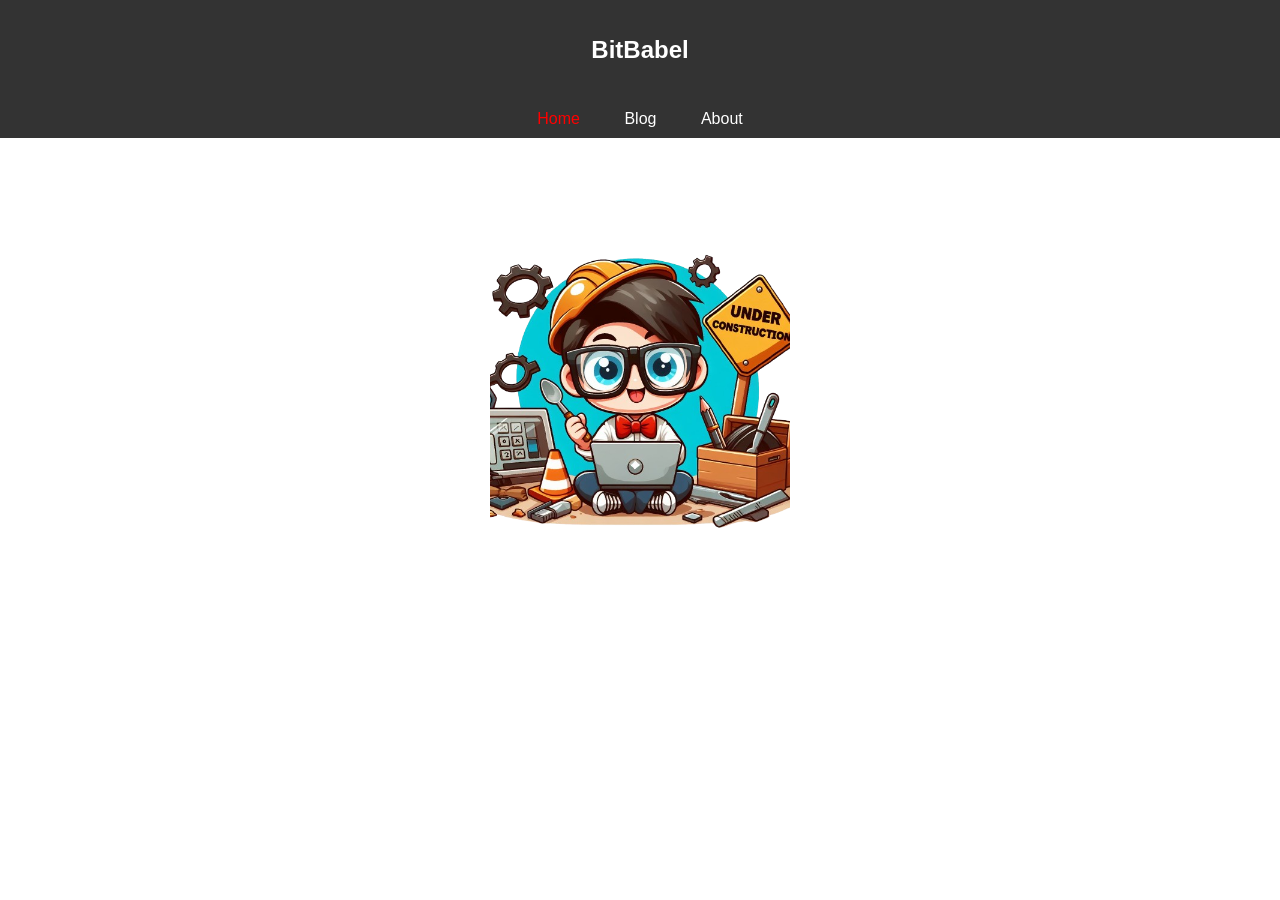
<file: index.html>
<!DOCTYPE html>
<html lang="en">
<head>
    <meta charset="UTF-8">
    <meta name="viewport" content="width=device-width, initial-scale=1.0">
    <title>Simple Blog</title>
    <link rel="stylesheet" href="styles.css">
</head>
<body>
    <header>
        <h1>BitBabel</h1>
    </header>
    <nav>
        <ul>
            <li><a class="active" href="../index.html">Home</a></li>
            <li><a href="../bloglist.html">Blog</a></li>
            <li><a href="../about.html">About</a></li>

        </ul>
    </nav>
    <main>
     
        <div class="blogimgfrontcont" >
        <img src="./images/construct.png" class="blogimgfront" >
    </div>
    </main>

</body>
</html>
</file>
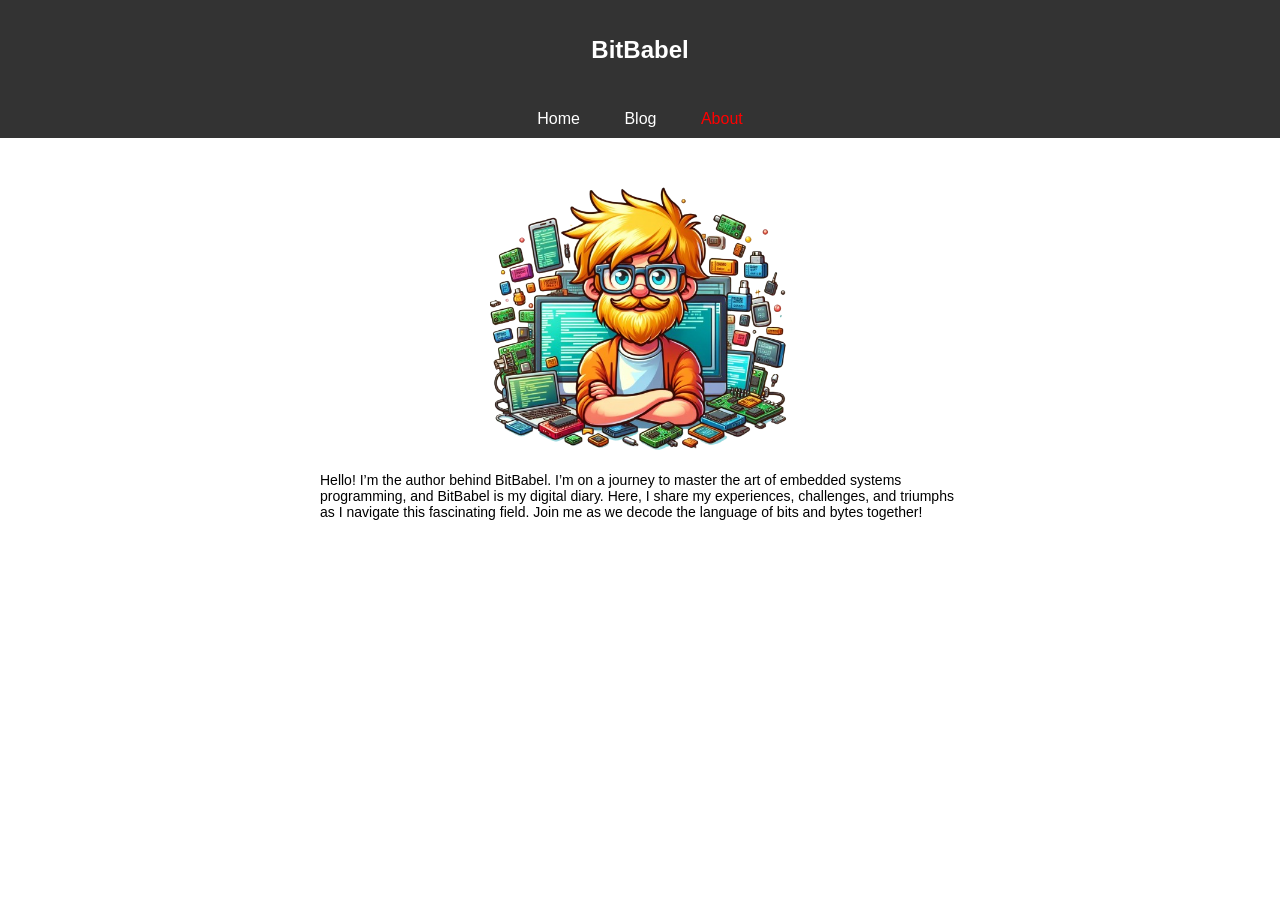
<file: about.html>
<!DOCTYPE html>
<html lang="en">
<head>
    <meta charset="UTF-8">
    <meta name="viewport" content="width=device-width, initial-scale=1.0">
    <title>Simple Blog</title>
    <link rel="stylesheet" href="styles.css">
</head>
<body>
    <header>
        <h1>BitBabel</h1>
    </header>
    <nav>
        <ul>
            <li><a href="../index.html">Home</a></li>
            <li><a href="../bloglist.html">Blog</a></li>
            <li><a class="active" href="../about.html">About</a></li>

        </ul>
    </nav>
    <main>
        <div class="about">
        <img class="blogimg" src="./images/avatar.png" alt="babel tech tower">
        <p>Hello! I&rsquo;m the author behind BitBabel. I&rsquo;m on a journey to master the art of embedded systems programming, and BitBabel is my digital diary. Here, I share my experiences, challenges, and triumphs as I navigate this fascinating field. Join me as we decode the language of bits and bytes together!</p>
        </div>
    </div>
    </main>
   
</body>
</html>
</file>
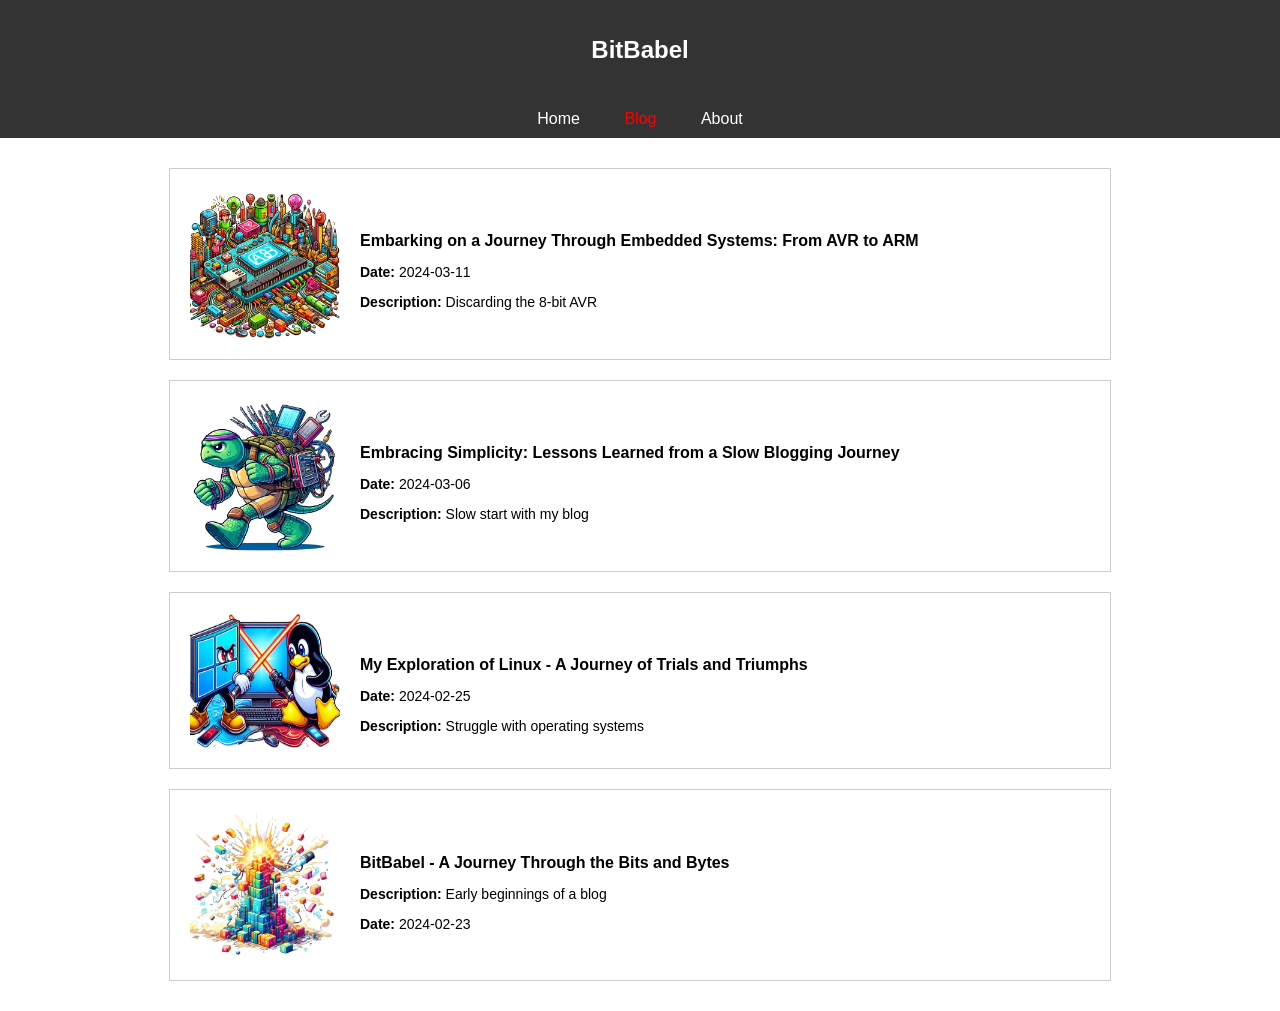
<file: bloglist.html>
<!DOCTYPE html>
<html lang="en">
<head>
    <meta charset="UTF-8">
    <meta name="viewport" content="width=device-width, initial-scale=1.0">
    <title>Simple Blog</title>
    <link rel="stylesheet" href="styles.css">
</head>
<body>
    <header>
        <h1>BitBabel</h1>
    </header>
    <nav>
        <ul>
            <li><a href="../index.html">Home</a></li>
            <li><a class="active" href="../bloglist.html">Blog</a></li>
            <li><a href="../about.html">About</a></li>

        </ul>
    </nav>
    <main>
       
        <div class="container"></div>

        

          <div class="card">
            <a href="./articles/avrjourney.html" class="card-link">
                <img src="./images/avr.png" alt="slow turtle" class="card-link">

                <div class="card-content">
                    <h2>Embarking on a Journey Through Embedded Systems: From AVR to ARM</h2>
                    
                    <p><strong>Date:</strong> 2024-03-11</p>
                    <p><strong>Description:</strong> Discarding the 8-bit AVR</p>
                    
                </div>
            </a>
        </div>
    </div>
      
        <div class="card">
            <a href="./articles/embracingsimplicity.html" class="card-link">
                <img src="./images/slowturtle.png" alt="slow turtle" class="card-link">

                <div class="card-content">
                    <h2>Embracing Simplicity: Lessons Learned from a Slow Blogging Journey</h2>
                    
                    <p><strong>Date:</strong> 2024-03-06</p>
                    <p><strong>Description:</strong> Slow start with my blog</p>
                    
                </div>
            </a>
        </div>
    </div>
        
            <div class="container"></div>
                <div class="card">
                    <a href="./articles/badlinux.html" class="card-link">
                        <img src="./images/wvl.png" alt="windows vs. linux" class="card-link">

                        <div class="card-content">
                            <h2>My Exploration of Linux - A Journey of Trials and Triumphs</h2>
                            
                            <p><strong>Date:</strong> 2024-02-25</p>
                            <p><strong>Description:</strong> Struggle with operating systems</p>
                            
                        </div>
                    </a>
                </div>
            </div>

            <div class="container"></div>
            <div class="card">
                <a href="./articles/earlybeginnings.html" class="card-link">
                    <img src="./images/babel.png" alt="babel tech tower">
                    <div class="card-content">
                        <h2>BitBabel - A Journey Through the Bits and Bytes</h2>
                        <p><strong>Description:</strong> Early beginnings of a blog</p>
                        <p><strong>Date:</strong> 2024-02-23</p>
                    </div>
                </a>
            </div>
        
    </div>
    </main>
    
</body>
</html>
</file>
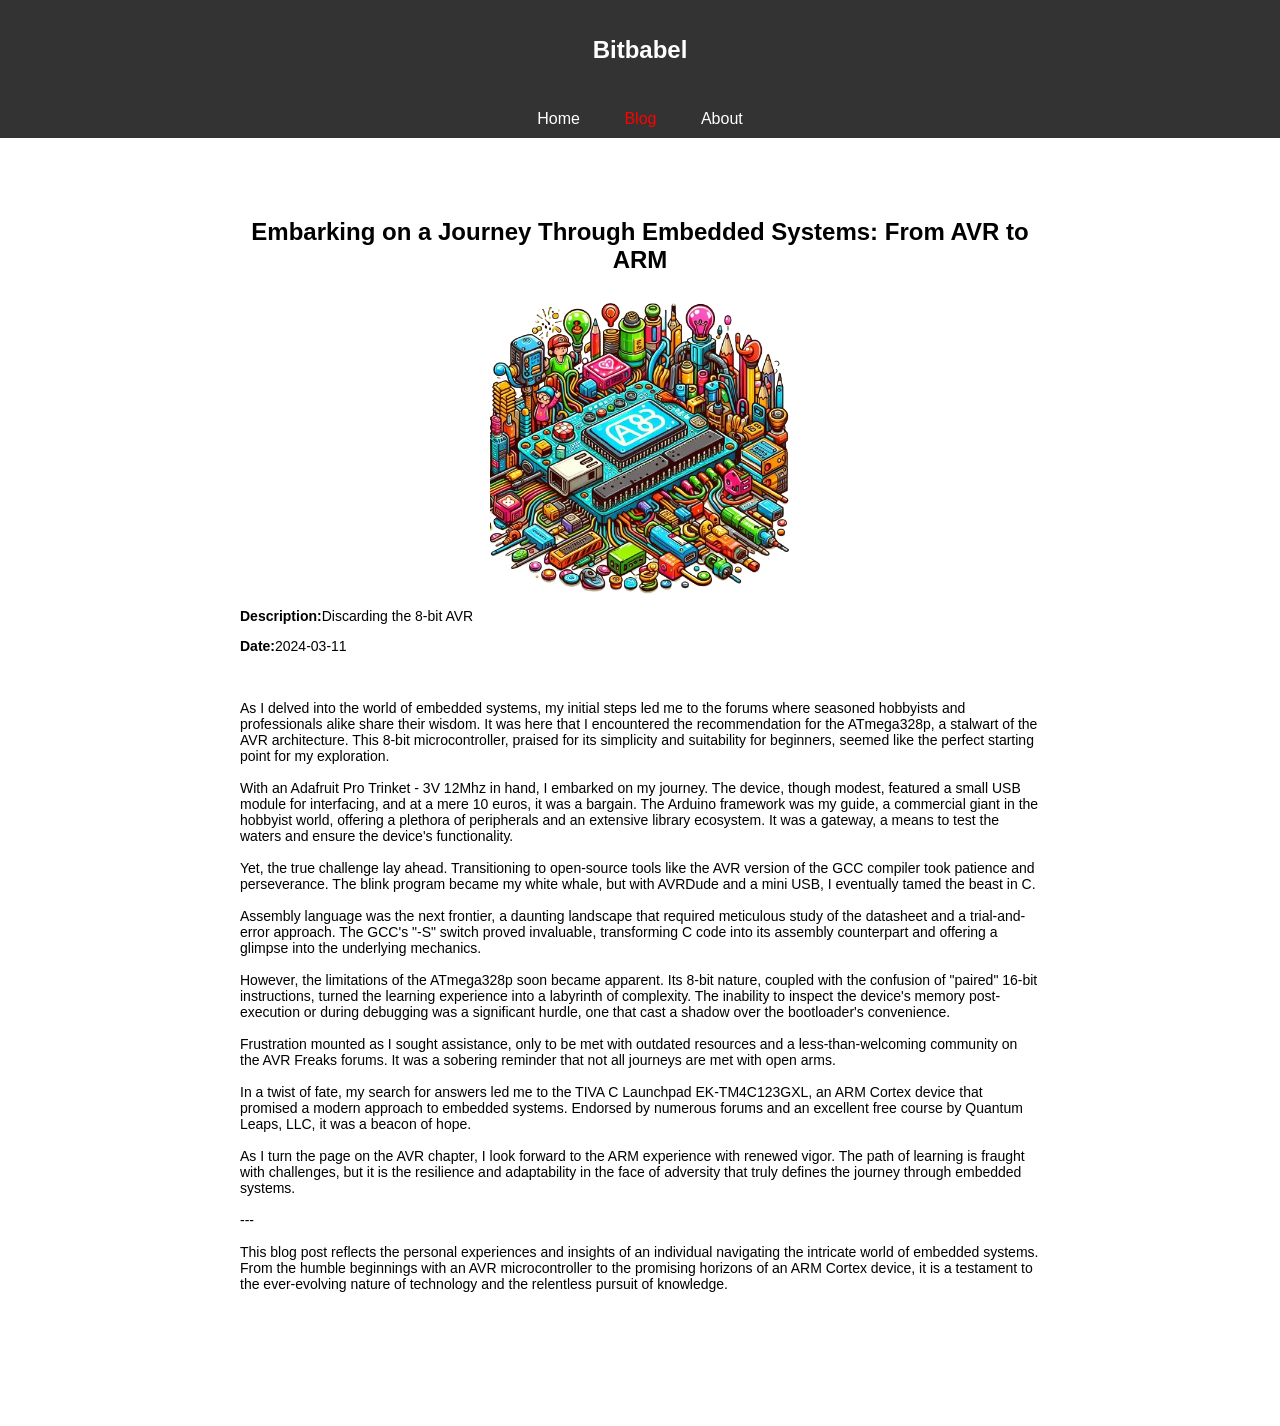
<file: articles/avrjourney.html>
<!DOCTYPE html>
<html lang="en">
<head>
    <meta charset="UTF-8">
    <meta name="viewport" content="width=device-width, initial-scale=1.0">
    <title>Blog Page</title>
    <link rel="stylesheet" href="../styles.css">
</head>
<body>
    <header>
        <h1>Bitbabel</h1>
    </header>
    <nav>
        <ul>
            <li><a href="../index.html">Home</a></li>
            <li><a class="active" href="../bloglist.html">Blog</a></li>
            <li><a href="../about.html">About</a></li>
        </ul>
    </nav>
    <main>
        <article>
            <div class="blogcontent">
            <h1 style="text-align: center;">Embarking on a Journey Through Embedded Systems: From AVR to ARM</h1>
            <img class="blogimg "src="../images/avr.png" alt="Slow turtle">
            <p><strong>Description:</strong>Discarding the 8-bit AVR</p>
            <p><strong>Date:</strong>2024-03-11</p>
            
         <p><br /><br />As I delved into the world of embedded systems, my initial steps led me to the forums where seasoned hobbyists and professionals alike share their wisdom. It was here that I encountered the recommendation for the ATmega328p, a stalwart of the AVR architecture. This 8-bit microcontroller, praised for its simplicity and suitability for beginners, seemed like the perfect starting point for my exploration.<br /><br />With an Adafruit Pro Trinket - 3V 12Mhz in hand, I embarked on my journey. The device, though modest, featured a small USB module for interfacing, and at a mere 10 euros, it was a bargain. The Arduino framework was my guide, a commercial giant in the hobbyist world, offering a plethora of peripherals and an extensive library ecosystem. It was a gateway, a means to test the waters and ensure the device's functionality.<br /><br />Yet, the true challenge lay ahead. Transitioning to open-source tools like the AVR version of the GCC compiler took patience and perseverance. The blink program became my white whale, but with AVRDude and a mini USB, I eventually tamed the beast in C.<br /><br />Assembly language was the next frontier, a daunting landscape that required meticulous study of the datasheet and a trial-and-error approach. The GCC's "-S" switch proved invaluable, transforming C code into its assembly counterpart and offering a glimpse into the underlying mechanics.<br /><br />However, the limitations of the ATmega328p soon became apparent. Its 8-bit nature, coupled with the confusion of "paired" 16-bit instructions, turned the learning experience into a labyrinth of complexity. The inability to inspect the device's memory post-execution or during debugging was a significant hurdle, one that cast a shadow over the bootloader's convenience.<br /><br />Frustration mounted as I sought assistance, only to be met with outdated resources and a less-than-welcoming community on the AVR Freaks forums. It was a sobering reminder that not all journeys are met with open arms.<br /><br />In a twist of fate, my search for answers led me to the TIVA C Launchpad EK-TM4C123GXL, an ARM Cortex device that promised a modern approach to embedded systems. Endorsed by numerous forums and an excellent free course by Quantum Leaps, LLC, it was a beacon of hope.<br /><br />As I turn the page on the AVR chapter, I look forward to the ARM experience with renewed vigor. The path of learning is fraught with challenges, but it is the resilience and adaptability in the face of adversity that truly defines the journey through embedded systems.<br /><br />---<br /><br />This blog post reflects the personal experiences and insights of an individual navigating the intricate world of embedded systems. From the humble beginnings with an AVR microcontroller to the promising horizons of an ARM Cortex device, it is a testament to the ever-evolving nature of technology and the relentless pursuit of knowledge.</p>
        </div>






        </article>
    </main>
 
</body>
</html>
</file>
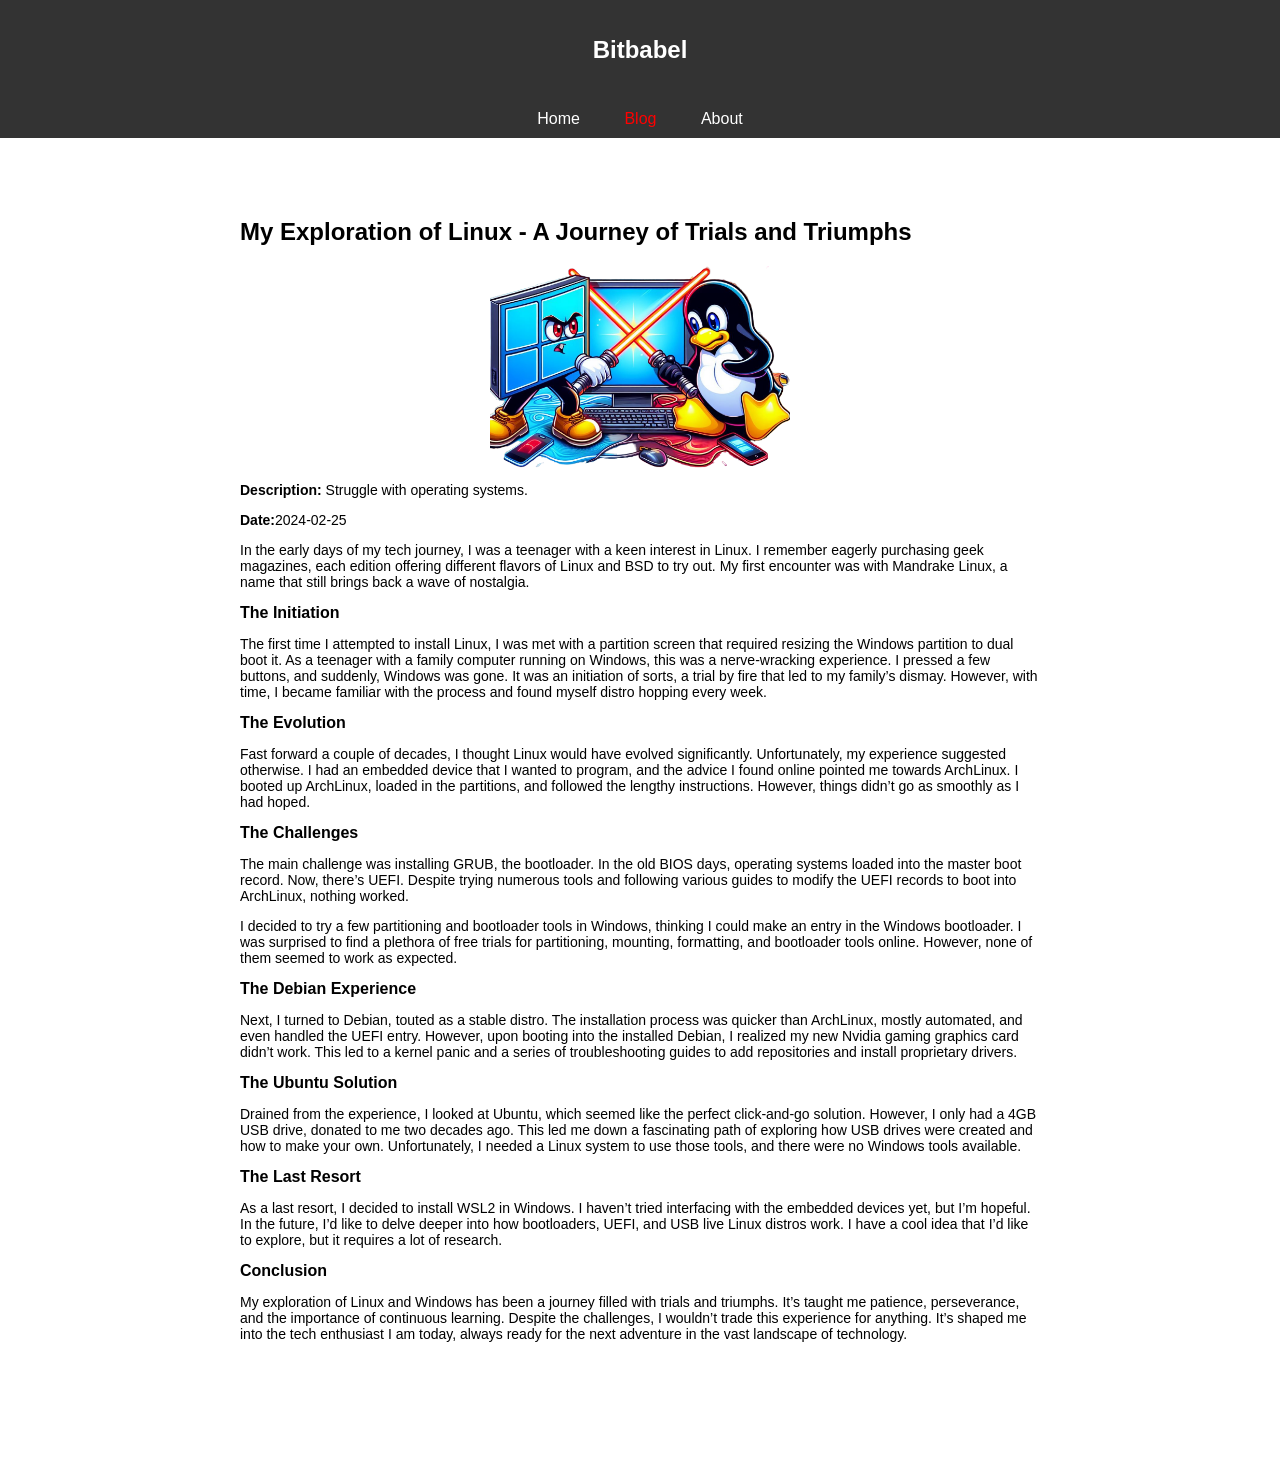
<file: articles/badlinux.html>
<!DOCTYPE html>
<html lang="en">
<head>
    <meta charset="UTF-8">
    <meta name="viewport" content="width=device-width, initial-scale=1.0">
    <title>Blog Page</title>
    <link rel="stylesheet" href="../styles.css">
</head>
<body>
    <header>
        <h1>Bitbabel</h1>
    </header>
    <nav>
        <ul>
            <li><a href="../index.html">Home</a></li>
            <li><a class="active" href="../bloglist.html ">Blog</a></li>
            <li><a href="../about.html">About</a></li>
        </ul>
    </nav>
    <main>
        <article>
            <div class="blogcontent">
            <h1 >My Exploration of Linux - A Journey of Trials and Triumphs</h1>
            <img class="blogimg" src="../images/wvl.png" alt="Windows vs. Linux">
            <p><strong>Description:</strong> Struggle with operating systems.</p>
            <p><strong>Date:</strong>2024-02-25</p>
            
            
            <p>In the early days of my tech journey, I was a teenager with a keen interest in Linux. I remember eagerly purchasing geek magazines, each edition offering different flavors of Linux and BSD to try out. My first encounter was with Mandrake Linux, a name that still brings back a wave of nostalgia.</p>
            <h2  id="the-initiation">The Initiation</h2>
            <p>The first time I attempted to install Linux, I was met with a partition screen that required resizing the Windows partition to dual boot it. As a teenager with a family computer running on Windows, this was a nerve-wracking experience. I pressed a few buttons, and suddenly, Windows was gone. It was an initiation of sorts, a trial by fire that led to my family’s dismay. However, with time, I became familiar with the process and found myself distro hopping every week.</p>
            <h2 id="the-evolution">The Evolution</h2>
            <p>Fast forward a couple of decades, I thought Linux would have evolved significantly. Unfortunately, my experience suggested otherwise. I had an embedded device that I wanted to program, and the advice I found online pointed me towards ArchLinux. I booted up ArchLinux, loaded in the partitions, and followed the lengthy instructions. However, things didn’t go as smoothly as I had hoped.</p>
            <h2 id="the-challenges">The Challenges</h2>
            <p>The main challenge was installing GRUB, the bootloader. In the old BIOS days, operating systems loaded into the master boot record. Now, there’s UEFI. Despite trying numerous tools and following various guides to modify the UEFI records to boot into ArchLinux, nothing worked.</p>
            <p>I decided to try a few partitioning and bootloader tools in Windows, thinking I could make an entry in the Windows bootloader. I was surprised to find a plethora of free trials for partitioning, mounting, formatting, and bootloader tools online. However, none of them seemed to work as expected.</p>
            <h2 id="the-debian-experience">The Debian Experience</h2>
            <p>Next, I turned to Debian, touted as a stable distro. The installation process was quicker than ArchLinux, mostly automated, and even handled the UEFI entry. However, upon booting into the installed Debian, I realized my new Nvidia gaming graphics card didn’t work. This led to a kernel panic and a series of troubleshooting guides to add repositories and install proprietary drivers.</p>
            <h2 id="the-ubuntu-solution">The Ubuntu Solution</h2>
            <p>Drained from the experience, I looked at Ubuntu, which seemed like the perfect click-and-go solution. However, I only had a 4GB USB drive, donated to me two decades ago. This led me down a fascinating path of exploring how USB drives were created and how to make your own. Unfortunately, I needed a Linux system to use those tools, and there were no Windows tools available.</p>
            <h2 id="the-last-resort">The Last Resort</h2>
            <p>As a last resort, I decided to install WSL2 in Windows. I haven’t tried interfacing with the embedded devices yet, but I’m hopeful. In the future, I’d like to delve deeper into how bootloaders, UEFI, and USB live Linux distros work. I have a cool idea that I’d like to explore, but it requires a lot of research.</p>
            <h2 id="conclusion">Conclusion</h2>
            <p>My exploration of Linux and Windows has been a journey filled with trials and triumphs. It’s taught me patience, perseverance, and the importance of continuous learning. Despite the challenges, I wouldn’t trade this experience for anything. It’s shaped me into the tech enthusiast I am today, always ready for the next adventure in the vast landscape of technology.</p>
        </div>
            
            
            
            
        </article>
    </main>

</body>
</html>
</file>
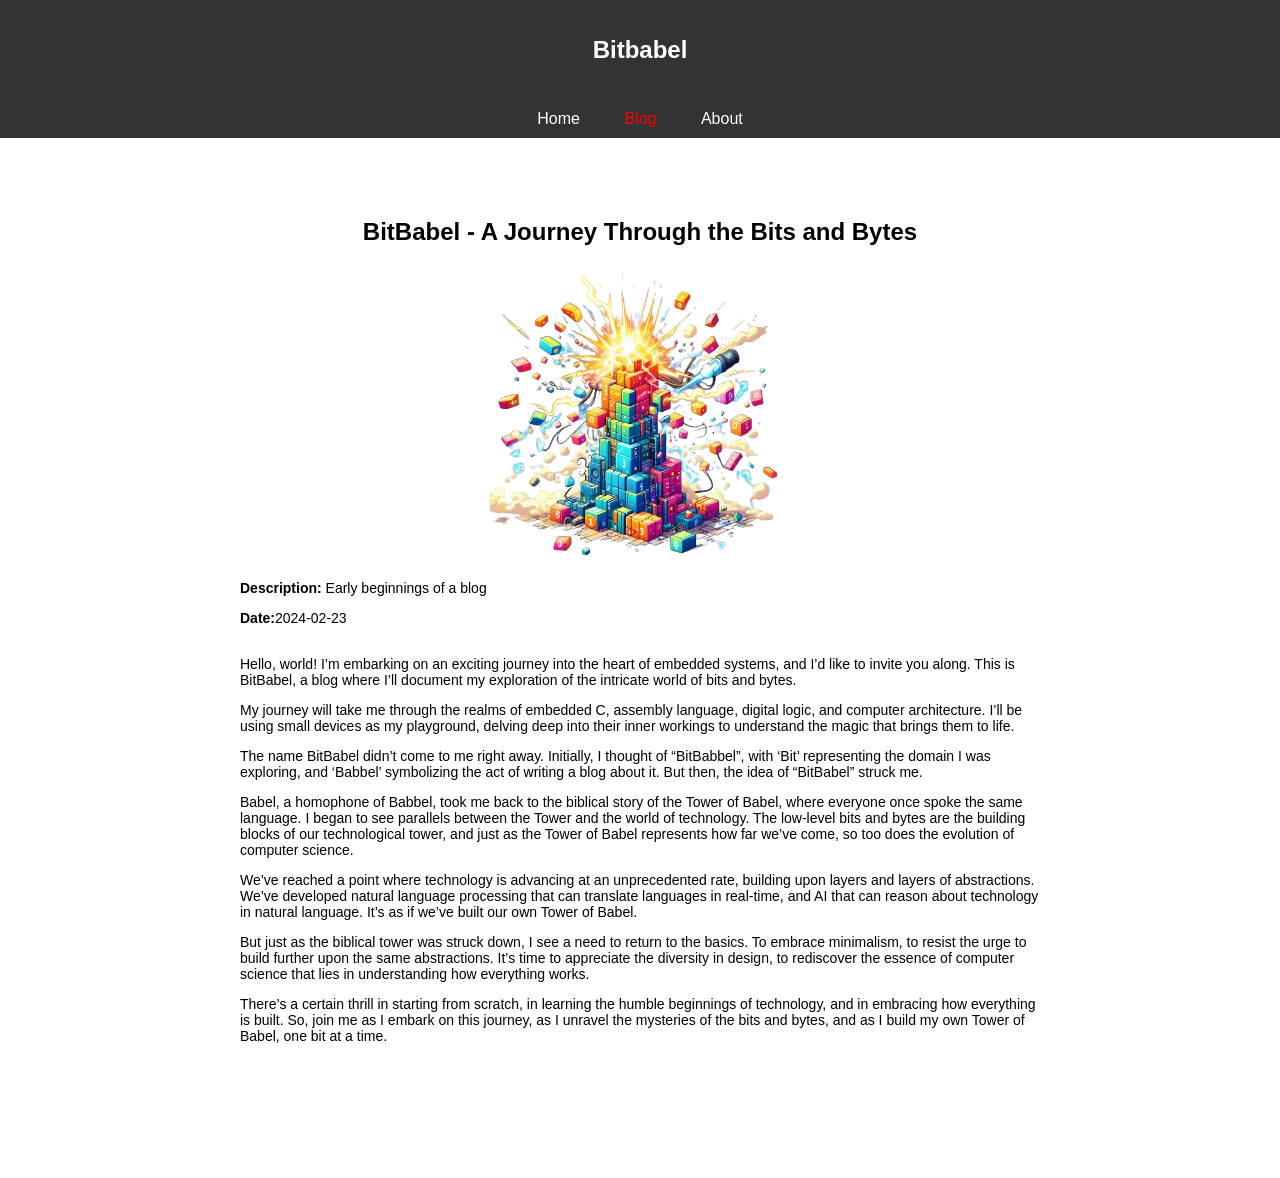
<file: articles/earlybeginnings.html>
<!DOCTYPE html>
<html lang="en">
<head>
    <meta charset="UTF-8">
    <meta name="viewport" content="width=device-width, initial-scale=1.0">
    <title>Blog Page</title>
    <link rel="stylesheet" href="../styles.css">
</head>
<body>
    <header>
        <h1>Bitbabel</h1>
    </header>
    <nav>
        <ul>
            <li><a href="../index.html">Home</a></li>
            <li><a class="active" href="../bloglist.html">Blog</a></li>
            <li><a href="../about.html">About</a></li>
        </ul>
    </nav>
    <main>
        <article>
            <div class="blogcontent">
            <h1 style="text-align: center;">BitBabel - A Journey Through the Bits and Bytes</h1>
            <img class="blogimg "src="../images/babel.png" alt="Babel tech tower">
            <p><strong>Description:</strong> Early beginnings of a blog</p>
            <p><strong>Date:</strong>2024-02-23</p>
            
            
            <p><br />Hello, world! I&rsquo;m embarking on an exciting journey into the heart of embedded systems, and I&rsquo;d like to invite you along. This is BitBabel, a blog where I&rsquo;ll document my exploration of the intricate world of bits and bytes.</p>
            <p>My journey will take me through the realms of embedded C, assembly language, digital logic, and computer architecture. I&rsquo;ll be using small devices as my playground, delving deep into their inner workings to understand the magic that brings them to life.</p>
            <p>The name BitBabel didn&rsquo;t come to me right away. Initially, I thought of &ldquo;BitBabbel&rdquo;, with &lsquo;Bit&rsquo; representing the domain I was exploring, and &lsquo;Babbel&rsquo; symbolizing the act of writing a blog about it. But then, the idea of &ldquo;BitBabel&rdquo; struck me.</p>
            <p>Babel, a homophone of Babbel, took me back to the biblical story of the Tower of Babel, where everyone once spoke the same language. I began to see parallels between the Tower and the world of technology. The low-level bits and bytes are the building blocks of our technological tower, and just as the Tower of Babel represents how far we&rsquo;ve come, so too does the evolution of computer science.</p>
            <p>We&rsquo;ve reached a point where technology is advancing at an unprecedented rate, building upon layers and layers of abstractions. We&rsquo;ve developed natural language processing that can translate languages in real-time, and AI that can reason about technology in natural language. It&rsquo;s as if we&rsquo;ve built our own Tower of Babel.</p>
            <p>But just as the biblical tower was struck down, I see a need to return to the basics. To embrace minimalism, to resist the urge to build further upon the same abstractions. It&rsquo;s time to appreciate the diversity in design, to rediscover the essence of computer science that lies in understanding how everything works.</p>
            <p>There&rsquo;s a certain thrill in starting from scratch, in learning the humble beginnings of technology, and in embracing how everything is built. So, join me as I embark on this journey, as I unravel the mysteries of the bits and bytes, and as I build my own Tower of Babel, one bit at a time.</p>
        </div>






        </article>
    </main>
 
</body>
</html>
</file>
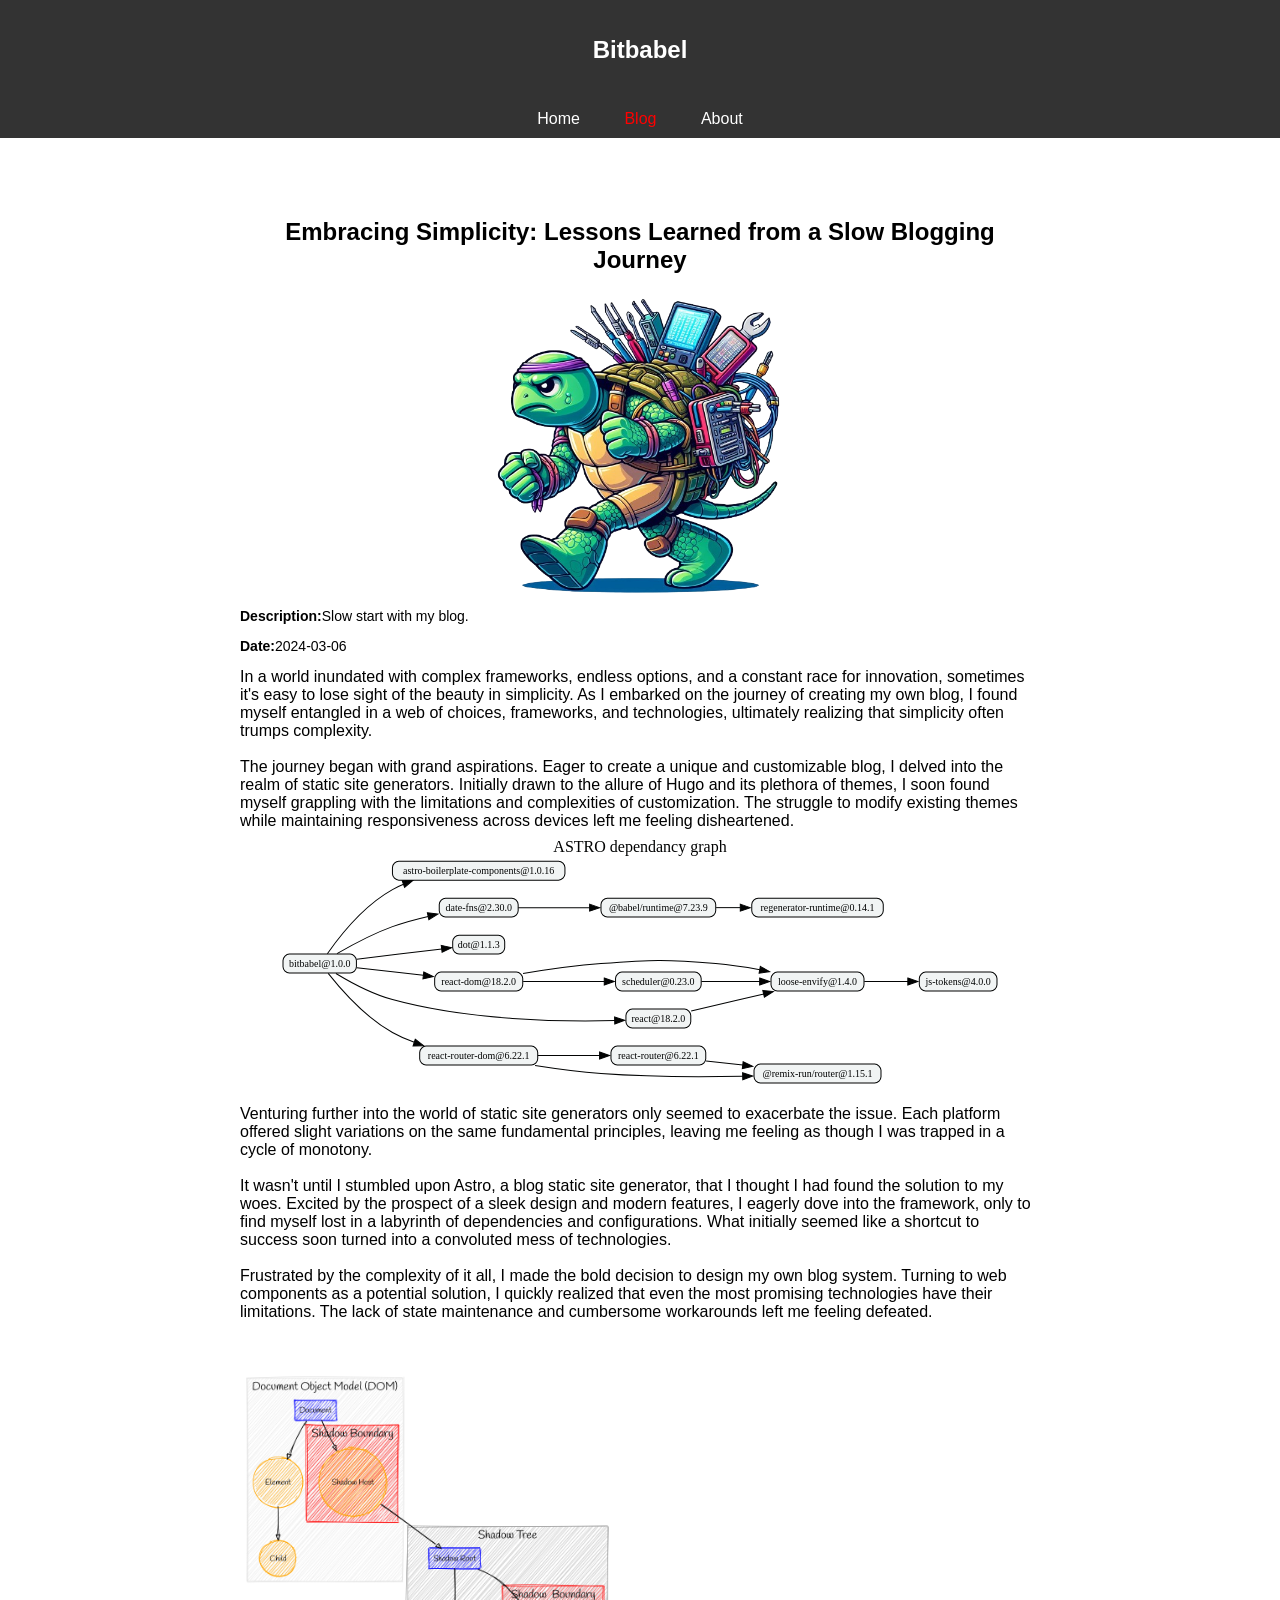
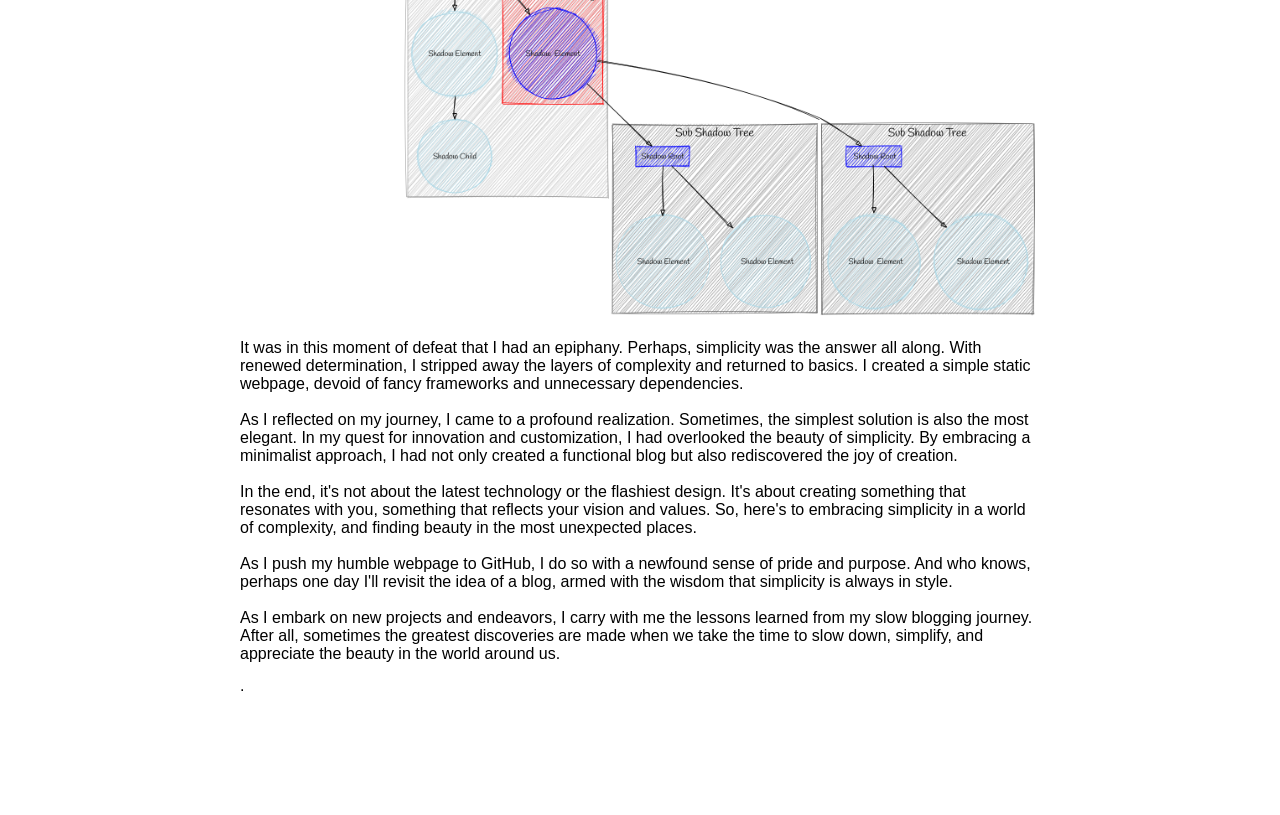
<file: articles/embracingsimplicity.html>
<!DOCTYPE html>
<html lang="en">
<head>
    <meta charset="UTF-8">
    <meta name="viewport" content="width=device-width, initial-scale=1.0">
    <title>Blog Page</title>
    <link rel="stylesheet" href="../styles.css">
</head>
<body>
    <header>
        <h1>Bitbabel</h1>
    </header>
    <nav>
        <ul>
            <li><a href="../index.html">Home</a></li>
            <li><a class="active" href="../bloglist.html">Blog</a></li>
            <li><a href="../about.html">About</a></li>
        </ul>
    </nav>
    <main>
        <article>
            <div class="blogcontent">
            <h1 style="text-align: center;">Embracing Simplicity: Lessons Learned from a Slow Blogging Journey</h1>
            <img class="blogimg "src="../images/slowturtle.png" alt="Slow turtle">
            <p><strong>Description:</strong>Slow start with my blog.</p>
            <p><strong>Date:</strong>2024-03-06</p>
            
         In a world inundated with complex frameworks, endless options, and a constant race for innovation, sometimes it's easy to lose sight of the beauty in simplicity. As I embarked on the journey of creating my own blog, I found myself entangled in a web of choices, frameworks, and technologies, ultimately realizing that simplicity often trumps complexity.<br /><br />The journey began with grand aspirations. Eager to create a unique and customizable blog, I delved into the realm of static site generators. Initially drawn to the allure of Hugo and its plethora of themes, I soon found myself grappling with the limitations and complexities of customization. The struggle to modify existing themes while maintaining responsiveness across devices left me feeling disheartened.<br />

        
            <img src="../images/astro.svg" >
                
         </img>
        

            
            
            
            
            <br />Venturing further into the world of static site generators only seemed to exacerbate the issue. Each platform offered slight variations on the same fundamental principles, leaving me feeling as though I was trapped in a cycle of monotony.<br /><br />It wasn't until I stumbled upon Astro, a blog static site generator, that I thought I had found the solution to my woes. Excited by the prospect of a sleek design and modern features, I eagerly dove into the framework, only to find myself lost in a labyrinth of dependencies and configurations. What initially seemed like a shortcut to success soon turned into a convoluted mess of technologies.<br />
   
            
            
            <br />Frustrated by the complexity of it all, I made the bold decision to design my own blog system. Turning to web components as a potential solution, I quickly realized that even the most promising technologies have their limitations. The lack of state maintenance and cumbersome workarounds left me feeling defeated.<br />
            
            <img style="padding-top: 50px;" src="../images/shadowtree.png" >
                
         </img>
            
            
            
            
            
            
            
            <br />It was in this moment of defeat that I had an epiphany. Perhaps, simplicity was the answer all along. With renewed determination, I stripped away the layers of complexity and returned to basics. I created a simple static webpage, devoid of fancy frameworks and unnecessary dependencies.<br /><br />As I reflected on my journey, I came to a profound realization. Sometimes, the simplest solution is also the most elegant. In my quest for innovation and customization, I had overlooked the beauty of simplicity. By embracing a minimalist approach, I had not only created a functional blog but also rediscovered the joy of creation.<br /><br />In the end, it's not about the latest technology or the flashiest design. It's about creating something that resonates with you, something that reflects your vision and values. So, here's to embracing simplicity in a world of complexity, and finding beauty in the most unexpected places.<br /><br />As I push my humble webpage to GitHub, I do so with a newfound sense of pride and purpose. And who knows, perhaps one day I'll revisit the idea of a blog, armed with the wisdom that simplicity is always in style.<br /><br />As I embark on new projects and endeavors, I carry with me the lessons learned from my slow blogging journey. After all, sometimes the greatest discoveries are made when we take the time to slow down, simplify, and appreciate the beauty in the world around us.</p>.
        </div>






        </article>
    </main>
 
</body>
</html>
</file>
<file: styles.css>
body {
    font-family: Arial, sans-serif;
    margin: 0;
    padding: 0;
}

header {
    background-color: #333;
    color: #fff;
    text-align: center;
    padding: 20px 0;
}

nav {
    background-color: #333;
    padding: 10px 0;
}

nav ul {
    list-style-type: none;
    margin: 0;
    padding: 0;
    text-align: center;
}

nav ul li {
    display: inline-block;
}

nav ul li a {
    text-decoration: none;
    color: #fff;
    padding: 10px 20px;
    transition: background-color 0.3s;
}

nav ul li a:hover {
    background-color: #555;
}

main {
    margin: 20px auto;
    max-width: 800px;
    display: flex;
    flex-direction: column;
    align-items: center;
}

article {
    width: 100%;
    padding: 20px;
   
    margin-top: 20px;
    
    text-align: left;
    padding-bottom: 100px;
}

article h2 {
    text-align: left;
}

article img {
    display: block;
    margin: 0 auto;
    max-width: 100%;
    height: auto;
}

article p {
    text-align: left;
}

footer {
    background-color: #333;
    color: #fff;
    text-align: center;
    padding: 10px 0;
    position: fixed;
    bottom: 0;
    width: 100%;
}

.card {
    width: 900px;
    border: 1px solid #ccc;
    margin: 10px;
    padding: 20px;
    display: flex;
    
}

.card img {
    max-width: 150px; /* Adjust the maximum width as needed */
    height: auto;
    margin-right: 20px;
    
}

.card-content {
    flex-grow: 1;
    padding-top: 30px;
}

a {
    text-decoration: none;
    color: inherit; /* Inherits the color from its parent */
}

a:hover {
    text-decoration: underline; /* Add underline on hover if desired */
}

h1 {
    font-size: 24px; /* Adjust the font size as needed */
}
h2 {
    font-size: 16px; /* Adjust the font size as needed */
}

p {
    font-size: 14px;
    
}

.container {
    display: flex;
    justify-content: center;
    flex-wrap: wrap;
}
.card-link {
    /* Make the link fill the entire space of the card */
    display: flex;
    width: 100%;
    text-decoration: none; /* Remove underline from the link */
    color: inherit; /* Inherit text color from its parent */
}
.blogimg  {
    max-width: 300px; /* Adjust the maximum width as needed */
    height: auto;
    
    text-align: center;
    
}

.blogimgfront  {
    max-width: 300px; /* Adjust the maximum width as needed */
    height: auto;
    
    text-align: center;
    
}

.blogimgfrontcont {
    display: grid;
    place-items: center; /* Center both horizontally and vertically */
    height: 50vh; /* Full height of the viewport */
}




nav ul li a.active {
    /* Add your desired styles for the active menu item */
    color: red; /* For example, changing text color to red */
}

.about p {
    display: block;
    margin-left: auto;
    margin-right: auto;
    width: 80%;
}

.about img {
    display: block;
    margin-left: auto;
    margin-right: auto;
    width: 80%;
}


.blogcontent h2 {
    display: block;
    margin-left: 0px;
    margin-right: auto;
    width: 80%;
}

.svgcontainer {
          width: 800px;
           height: 600px;
           border: 1px solid grey;
           overflow: auto;
}

@media only screen and (max-width: 900px) {
    .card {
        width: calc(100% - 50px); /* Full width on smaller devices */
    }
    .card-link {
        /* Make the link fill the entire space of the card */
        display: block;
        width: 100%;
        
        text-decoration: none; /* Remove underline from the link */
        color: inherit; /* Inherit text color from its parent */
    }

    .card-link img {
        
            display: block;
            margin-left: auto;
            margin-right: auto;
            width: 50%;
          
        
    }
    .card-content {
        display: block;
        margin-left: auto;
        margin-right: auto;
        width: 80%;
    }
    
    .about p {
        display: block;
        margin-left: auto;
        margin-right: auto;
        width: 80%;
    }

    .about img {
        display: block;
        margin-left: auto;
        margin-right: auto;
        width: 80%;
    }

    .blogcontent p {
            display: block;
            margin-left: auto;
            margin-right: auto;
            width: 80%;
        
    }
    .blogcontent h2 {
        display: block;
        margin-left: auto;
        margin-right: auto;
        width: 80%;
    }
    .blogcontent h1 {
        display: block;
        margin-left: auto;
        margin-right: auto;
        width: 80%;
        font-size: 18px;
    }

    .svgcontainer {
        width: 500px;
         height: auto;
         border: 1px solid grey;
         overflow: auto;
}
}
</file>
